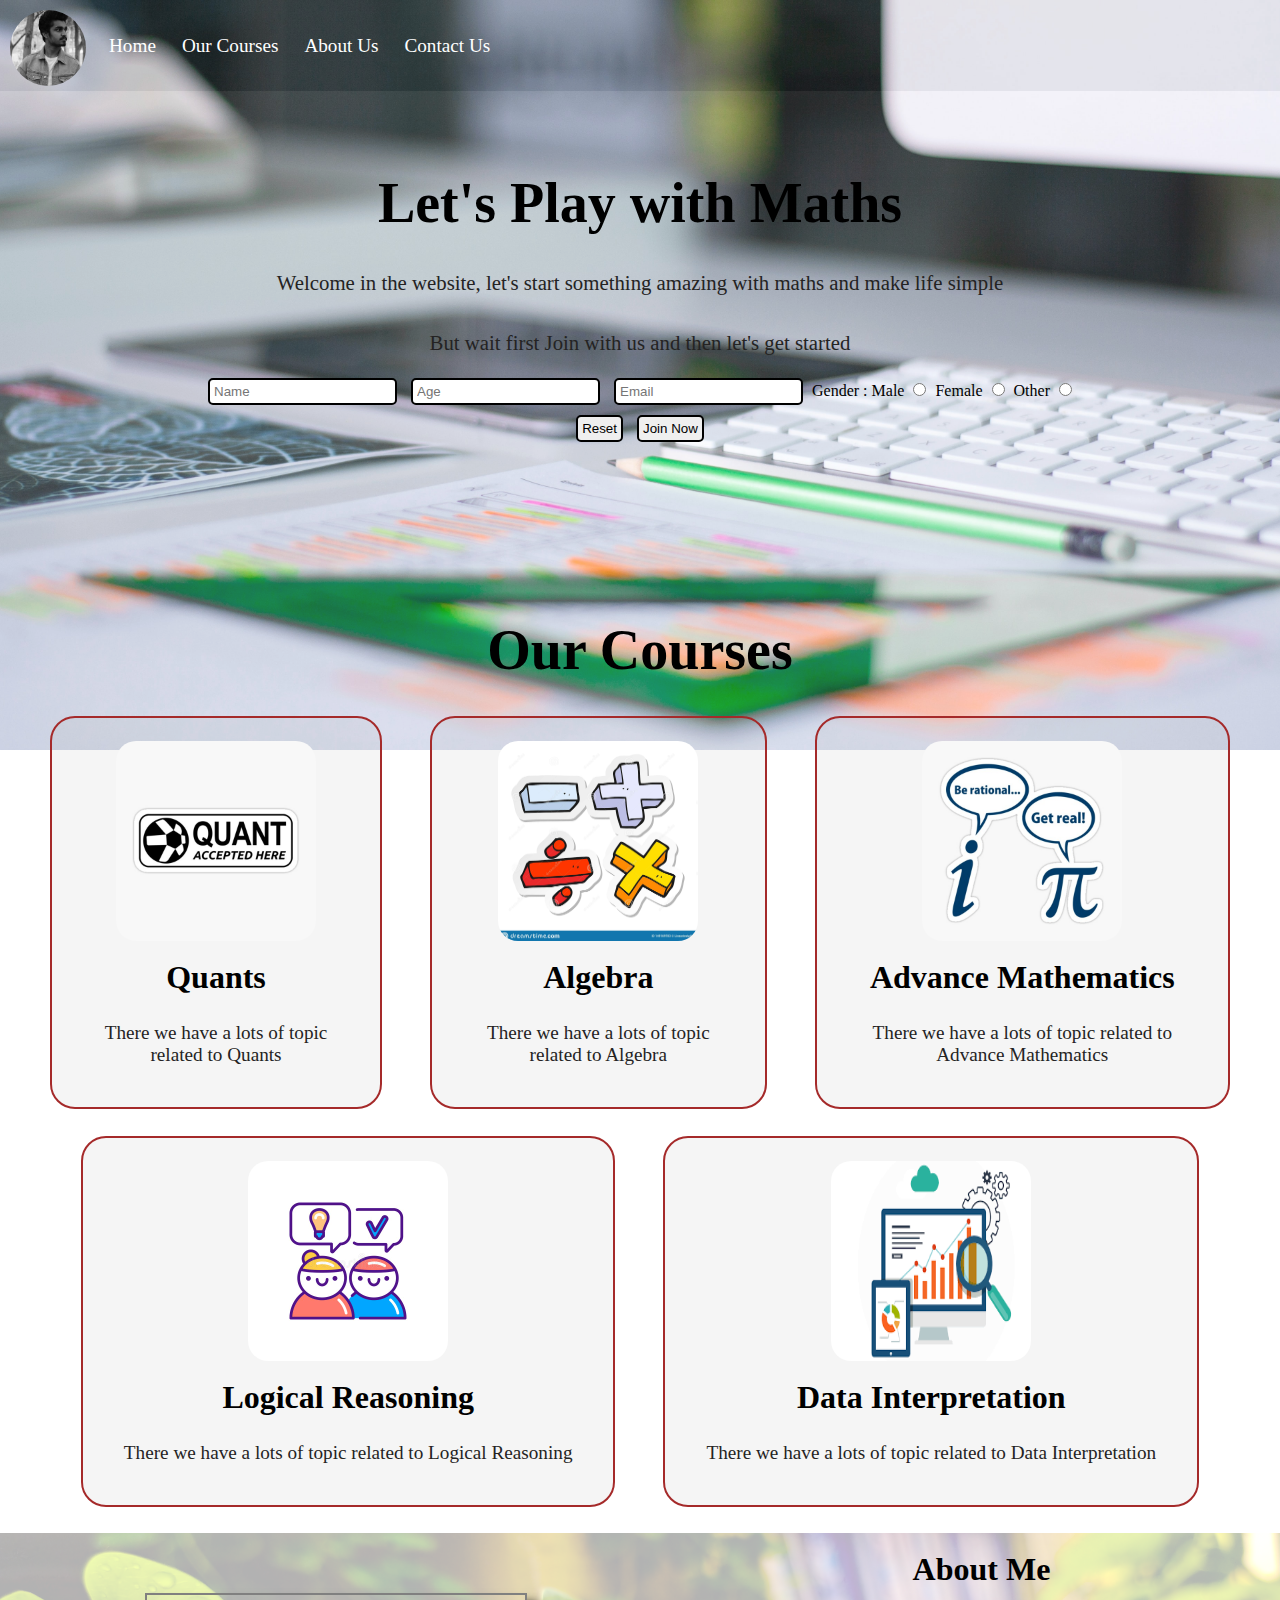
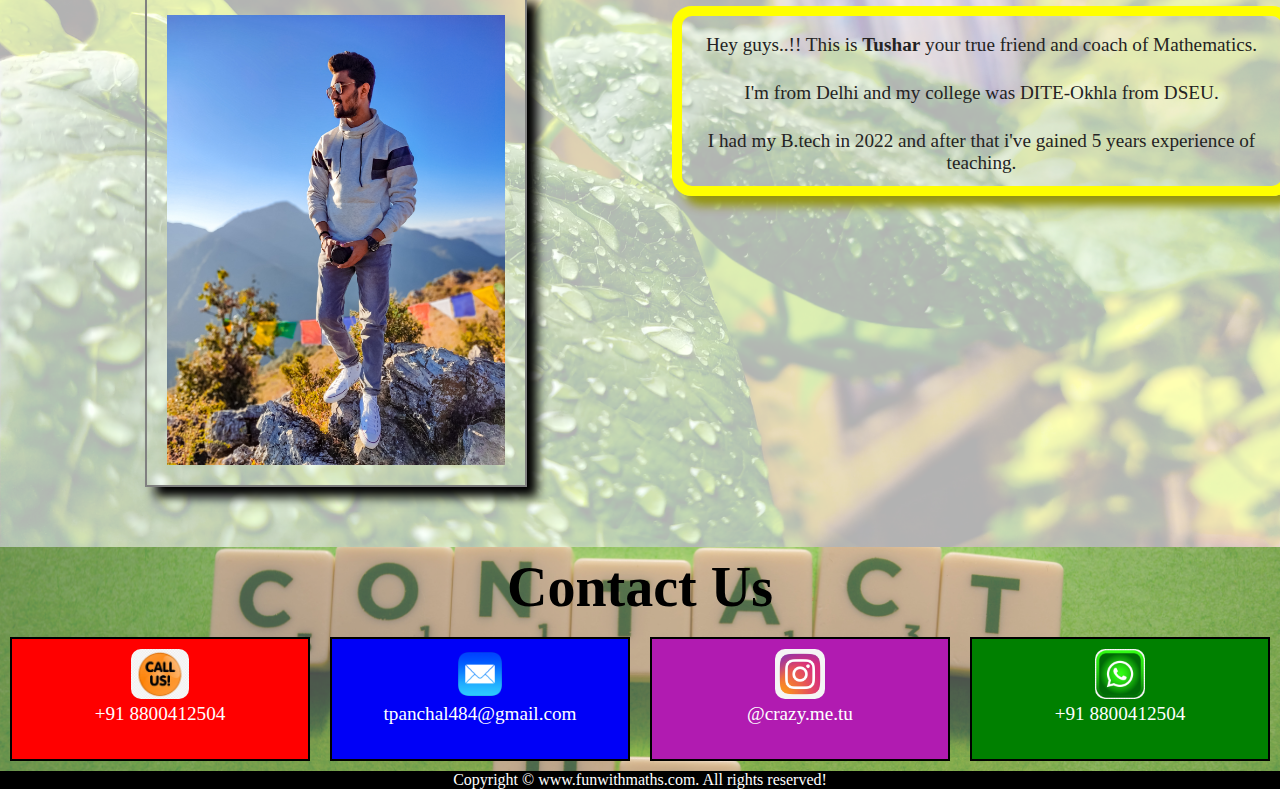
<file: Index.html>
<!DOCTYPE html>
<html lang="en">

<head>
    <meta charset="UTF-8">
    <meta http-equiv="X-UA-Compatible" content="IE=edge">
    <meta name="viewport" content="width=device-width, initial-scale=1.0">
    <title>Fun with Maths</title>
    <link rel="stylesheet" href="style.css">
</head>

<body>
    <nav id="navbar">
        <div id="logo">
            <img src="Logo.jpg" alt="funwithmaths.com">
        </div>
        <ul>
            <li><a href="#">Home</a></li>
            <li><a href="#">Our Courses</a></li>
            <li><a href="#">About Us</a></li>
            <li><a href="#">Contact Us</a></li>
        </ul>
    </nav>
    <section>
        <div class="home">
            <h1 class="h-primary center">Let's Play with Maths</h1>
            <p>Welcome in the website, let's start something amazing with maths and make life simple</p>
            <p>But wait first Join with us and then let's get started</p>
            <div>
                <form id="land">
                    <input type="name" placeholder="Name" class="abc">
                    <input type="number" placeholder="Age" class="abc">
                    <input type="email" placeholder="Email" class="abc">
                    Gender : <label for="male">Male</label>
                    <input type="radio" name="myg" id="male" class="abc">
                    <label for="female">Female</label>
                    <input type="radio" name="myg" id="female" class="abc">
                    <label for="other">Other</label>
                    <input type="radio" name="myg" id="other" class="abc">
                    <div class="xyz">
                        <input type="reset" name="reset" id="res">
                        <button id="btn">Join Now</button>
                    </div>
                </form>
            </div>
        </div>
    </section>
    <section class="oc-section">
        <h1 class="h-primary center">Our Courses</h1>
        <div class="oc-container">
            <div class="oc-box">
                <img src="i1.jpg" alt="Quants">
                <h2 class="h-secondary center">Quants</h2>
                <p class="center">There we have a lots of topic related to Quants</p>
            </div>
            <div class="oc-box">
                <img src="i2.jpg" alt="Quants">
                <h2 class="h-secondary center">Algebra</h2>
                <p class="center">There we have a lots of topic related to Algebra</p>
            </div>
            <div class="oc-box">
                <img src="i3.jpg" alt="Quants">
                <h2 class="h-secondary center">Advance Mathematics</h2>
                <p class="center">There we have a lots of topic related to Advance Mathematics</p>
            </div>
        </div>
        <div class="oc-container">
        <div class="oc-box">
            <img src="i4.jpg" alt="Quants">
            <h2 class="h-secondary center">Logical Reasoning</h2>
            <p class="center">There we have a lots of topic related to Logical Reasoning</p>
        </div>
        <div class="oc-box">
            <img src="i5.png" alt="Quants">
            <h2 class="h-secondary center">Data Interpretation</h2>
            <p class="center">There we have a lots of topic related to Data Interpretation</p>
        </div>
    </div>
    </section>
    <section id="bgabout">
        <div class="about">
            <img src="about.jpg" alt="About Us">
            <div id="aboutme">
                <h2 class="h-secondary center">About Me</h2>
                <div id="my">
                    <p class="center">
                        Hey guys..!! This is <strong>Tushar</strong> your true friend and coach of Mathematics.
                    </p>
                    <p class="center">
                        I'm from Delhi and my college was DITE-Okhla from DSEU.
                    </p>
                    <p class="center">  
                        I had my B.tech in 2022 and after that i've gained 5 years experience of teaching.
                    </p>

                </div>
            </div>
        </div>
    </section>
    <section id="contact">
        <h1 class="h-primaryc center">Contact Us</h1>
        <div class="contact1">
            <div id="box1" class="box center">
                <img src="call-uss.jfif" alt="call us">
                <p class="center">
                    +91 8800412504
                </p>
            </div>
            <div id="box2" class="box center">
                <img src="email.png" alt="call us">
                <p class="center">
                    tpanchal484@gmail.com
                </p>
            </div>
            <div id="box3" class="box center">
                <img src="insta.jpg" alt="call us">
                <p class="center">
                    @crazy.me.tu
                </p>
            </div>
            <div id="box4" class="box center">
                <img src="whatsapp.png" alt="call us">
                <p class="center">
                    +91 8800412504
                </p>
            </div>
        </div>
    </section>
    <footer>
        <div class="center">
            Copyright &copy; www.funwithmaths.com. All rights reserved!
        </div>
    </footer>
    
</body>

</html>
</file>
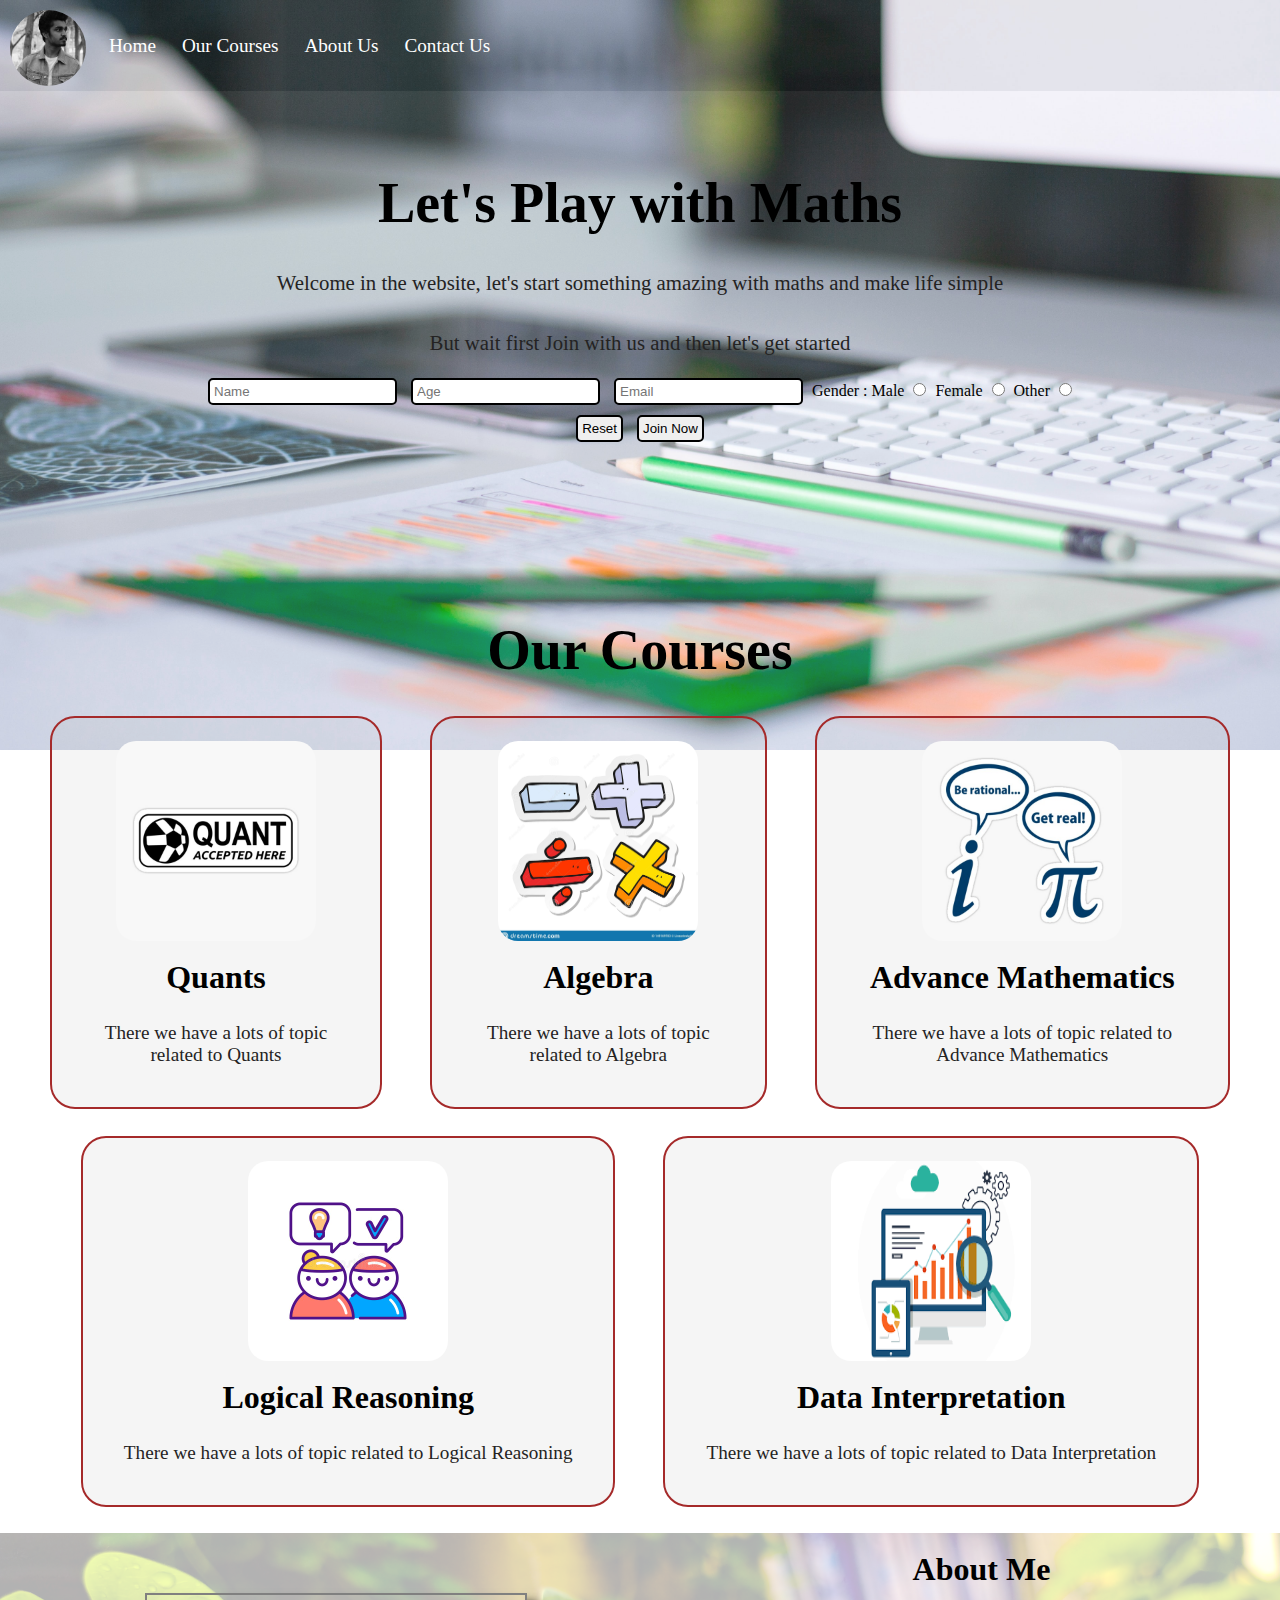
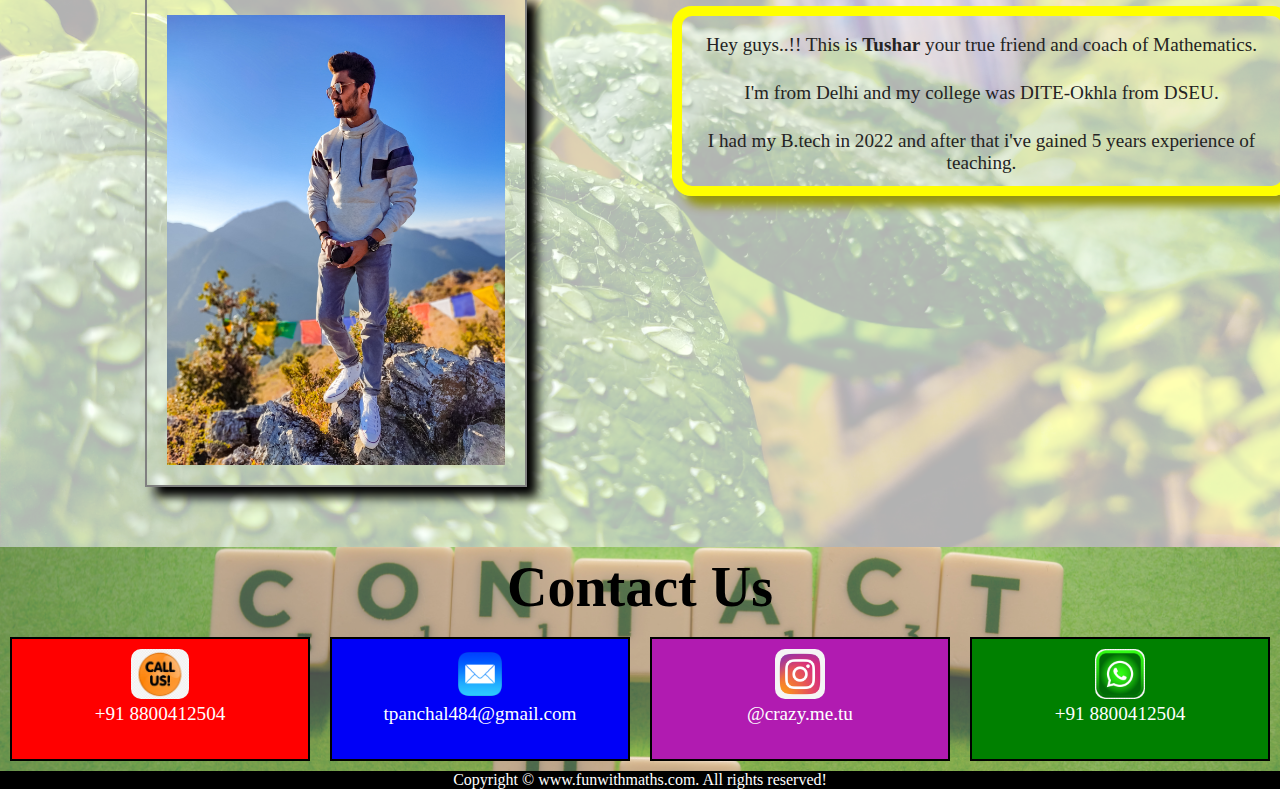
<file: MyFirstWeb.html>
<!DOCTYPE html>
<html lang="en">

<head>
    <meta charset="UTF-8">
    <meta http-equiv="X-UA-Compatible" content="IE=edge">
    <meta name="viewport" content="width=device-width, initial-scale=1.0">
    <title>Fun with Maths</title>
    <link rel="stylesheet" href="style.css">
</head>

<body>
    <nav id="navbar">
        <div id="logo">
            <img src="Logo.jpg" alt="funwithmaths.com">
        </div>
        <ul>
            <li><a href="#">Home</a></li>
            <li><a href="#">Our Courses</a></li>
            <li><a href="#">About Us</a></li>
            <li><a href="#">Contact Us</a></li>
        </ul>
    </nav>
    <section>
        <div class="home">
            <h1 class="h-primary center">Let's Play with Maths</h1>
            <p>Welcome in the website, let's start something amazing with maths and make life simple</p>
            <p>But wait first Join with us and then let's get started</p>
            <div>
                <form id="land">
                    <input type="name" placeholder="Name" class="abc">
                    <input type="number" placeholder="Age" class="abc">
                    <input type="email" placeholder="Email" class="abc">
                    Gender : <label for="male">Male</label>
                    <input type="radio" name="myg" id="male" class="abc">
                    <label for="female">Female</label>
                    <input type="radio" name="myg" id="female" class="abc">
                    <label for="other">Other</label>
                    <input type="radio" name="myg" id="other" class="abc">
                    <div class="xyz">
                        <input type="reset" name="reset" id="res">
                        <button id="btn">Join Now</button>
                    </div>
                </form>
            </div>
        </div>
    </section>
    <section class="oc-section">
        <h1 class="h-primary center">Our Courses</h1>
        <div class="oc-container">
            <div class="oc-box">
                <img src="i1.jpg" alt="Quants">
                <h2 class="h-secondary center">Quants</h2>
                <p class="center">There we have a lots of topic related to Quants</p>
            </div>
            <div class="oc-box">
                <img src="i2.jpg" alt="Quants">
                <h2 class="h-secondary center">Algebra</h2>
                <p class="center">There we have a lots of topic related to Algebra</p>
            </div>
            <div class="oc-box">
                <img src="i3.jpg" alt="Quants">
                <h2 class="h-secondary center">Advance Mathematics</h2>
                <p class="center">There we have a lots of topic related to Advance Mathematics</p>
            </div>
        </div>
        <div class="oc-container">
        <div class="oc-box">
            <img src="i4.jpg" alt="Quants">
            <h2 class="h-secondary center">Logical Reasoning</h2>
            <p class="center">There we have a lots of topic related to Logical Reasoning</p>
        </div>
        <div class="oc-box">
            <img src="i5.png" alt="Quants">
            <h2 class="h-secondary center">Data Interpretation</h2>
            <p class="center">There we have a lots of topic related to Data Interpretation</p>
        </div>
    </div>
    </section>
    <section id="bgabout">
        <div class="about">
            <img src="about.jpg" alt="About Us">
            <div id="aboutme">
                <h2 class="h-secondary center">About Me</h2>
                <div id="my">
                    <p class="center">
                        Hey guys..!! This is <strong>Tushar</strong> your true friend and coach of Mathematics.
                    </p>
                    <p class="center">
                        I'm from Delhi and my college was DITE-Okhla from DSEU.
                    </p>
                    <p class="center">  
                        I had my B.tech in 2022 and after that i've gained 5 years experience of teaching.
                    </p>

                </div>
            </div>
        </div>
    </section>
    <section id="contact">
        <h1 class="h-primaryc center">Contact Us</h1>
        <div class="contact1">
            <div id="box1" class="box center">
                <img src="call-uss.jfif" alt="call us">
                <p class="center">
                    +91 8800412504
                </p>
            </div>
            <div id="box2" class="box center">
                <img src="email.png" alt="call us">
                <p class="center">
                    tpanchal484@gmail.com
                </p>
            </div>
            <div id="box3" class="box center">
                <img src="insta.jpg" alt="call us">
                <p class="center">
                    @crazy.me.tu
                </p>
            </div>
            <div id="box4" class="box center">
                <img src="whatsapp.png" alt="call us">
                <p class="center">
                    +91 8800412504
                </p>
            </div>
        </div>
    </section>
    <footer>
        <div class="center">
            Copyright &copy; www.funwithmaths.com. All rights reserved!
        </div>
    </footer>
    
</body>

</html>
</file>
<file: style.css>
*{
    margin: 0;
    padding: 0;
}
/* Utility Class */
.h-primary{
    margin: 10px;
    padding: 8px;
    font-size: 3.5rem;
}
.h-secondary{
    margin: 10px;
    padding: 8px;
    font-size: 2rem;
}
.center{
    text-align: center;
}
/* Navigation menu */
#navbar{
    display: flex;
    position: absolute;
    top: 0px;
    left: 0px;
}
#logo img{
    height: 76px;
    width: 76px;
    margin: 5px;
    padding: 5px;
    border-radius: 50px;
}
#navbar ul{
    display: flex;
    
}
#navbar ul li{
    list-style: none;
    position: relative;
    top: 35px;
}
#navbar ul li a:hover{
    color: black;
    border-radius: 15px;
    background-color: aliceblue;
}
#navbar ul li a{
    text-decoration: none;
    list-style: none;
    margin: 3px;
    padding: 10px;
    color: white;
    font-size: 1.2rem;
}
#navbar::before{
    content: "";
    position: absolute;
    background-color: rgb(87 94 105);
    opacity: 0.9;
    height: 91%;
    width: 100vw;
    z-index: -1;
}
/* Home section  */
.home{
    display: flex;
    text-align: center;
    justify-content: center;
    flex-direction: column;
    height: 600px;

}
/* .home h1{
    margin: 10px;
    padding: 8px;
    font-size: 3.5rem;
} */
.home p{
    margin: 10px;
    padding: 8px;
    font-size: 1.3rem;
    color: #242323;
}
.home::before{
    content: "";
    position: absolute;
    background: url('bg2.jpg') no-repeat center center/cover;
    opacity: 0.9;
    height: 100%;
    width: 100%;
    z-index: -1;
}
div input.abc{
    border: 2px solid black;
    border-radius: 5px;
    margin: 5px;
    padding: 4px;
}
#btn{
    display: inline-block;
    border: 2px solid black;
    border-radius: 5px;
    margin: 5px;
    padding: 4px;
}
#btn:hover{
    background-color: grey;
    color: white;
    cursor: pointer;
}
#res{
    display: inline-block;
    border: 2px solid black;
    border-radius: 5px;
    margin: 5px;
    padding: 4px;
}
#res:hover{
    background-color: grey;
    color: white;
    border: 2px solid black;
    cursor: pointer;
}

/* Our Courcess  */
.oc-container{
    display: flex;
    margin: 25px;
    padding: 1px;
    align-items: center;
    justify-content: center;
}
.oc-box{
    border: 2px solid brown;
    margin:  0px 24px;
    padding: 23px;
    border-radius: 25px;
    background-color: #afaeae21;
    transition-property: all;
}
.oc-box:hover{
    border: 6px solid green;
    font-size: 1.4rem;
    transform: scale(1.1);
    transition-duration: 0.5s;
    transition-timing-function: ease-in-out;
}
.oc-box p{
    margin: 10px;
    padding: 8px;
    font-size: 1.2rem;
    color: #242323;
}
.oc-box img{
    height: 200px;
    width: 200px;
    display: block;
    margin: auto;
    border-radius: 20px;
}

/* About Section  */

.about{
    display: flex;
    position: relative;
}
.about img{
    height: 450px;
    margin: 60px 145px;
    padding: 20px;
    border: 2px solid grey;
    box-shadow: 10px 10px 10px black;
}
.about img:hover{
    transform: scale3d(20);
}
#my{
    border: 10px solid yellow;
    border-radius: 20px;
    height: 170px;
    width: 600px;
    box-shadow: 10px 10px 10px rgb(148, 148, 18);
    background-color: #afaeae21;
    transition-property: all;
}
#my:hover{
    border: 10px solid green;
    background-color: #eaefed;
    box-shadow: 10px 10px 10px rgb(3, 43, 5);
    transition-duration: 1s;
    transition-timing-function: ease-in-out;
}
#my p{
    margin: 10px;
    padding: 8px;
    font-size: 1.2rem;
    color: #242323;
}
.about::before{
    content: "";
    position: absolute;
    background: url('bg4.jpg') no-repeat center center/cover;
    opacity: 0.3;
    height: 100%;
    width: 100%;
    z-index: -1;
}

/* Contact section  */

.contact{
    display: flex;
    align-items: center;
    justify-content: center;
}
.box{
    border: 2px solid black;
    width: 24vw;
    height: 100px;
    margin: 10px;
    padding: 10px;
    color: white;
}
.box img{
    height: 50px;
    border-radius: 10px;
}
.box p{
    font-size: 1.2rem;
}
#box1{
    background-color: red;
    transition-property: all;    
}
#box1:hover{
    background-color: tomato;    
    transform: scale(1.05);
    transition-duration: 1s;
    transition-timing-function: ease-in-out;
    cursor: pointer;
}
#box2{
    background-color: #0000f7; 
    transition-property: all;   
}
#box2:hover{
        background-color: rgb(67, 170, 211);   
        transform: scale(1.05);
        transition-duration: 1s;
        transition-timing-function: ease-in-out;
        cursor: pointer;
}
#box3{
    background-color: #b11bb1;
    transition-property: all;    
}
#box3:hover{
    background-color: #d840d8;    
    transform: scale(1.05);
    transition-duration: 1s;
    transition-timing-function: ease-in-out;
    cursor: pointer;
}
#box4{
    background-color: green;
    transition-property: all;    
}
#box4:hover{
    background-color: rgb(74, 201, 74);    
    transform: scale(1.05);
    transition-duration: 1s;
    transition-timing-function: ease-in-out;
    cursor: pointer;
}
#contact{
    position: relative;
}
#contact::before{
    content: "";
    position: absolute;
    background: url('contact-us.jpg') no-repeat center center/cover;
    height: 100%;
    width: 100%;
    opacity: 0.7;
    z-index: -1;
}
.contact1{
    display: flex;
    align-items: center;
    justify-content: center;
}
.h-primaryc{
    margin: 0px;
    padding: 8px;
    font-size: 3.5rem;
}
footer{
    background-color: black;
    color: white;
}
</file>
